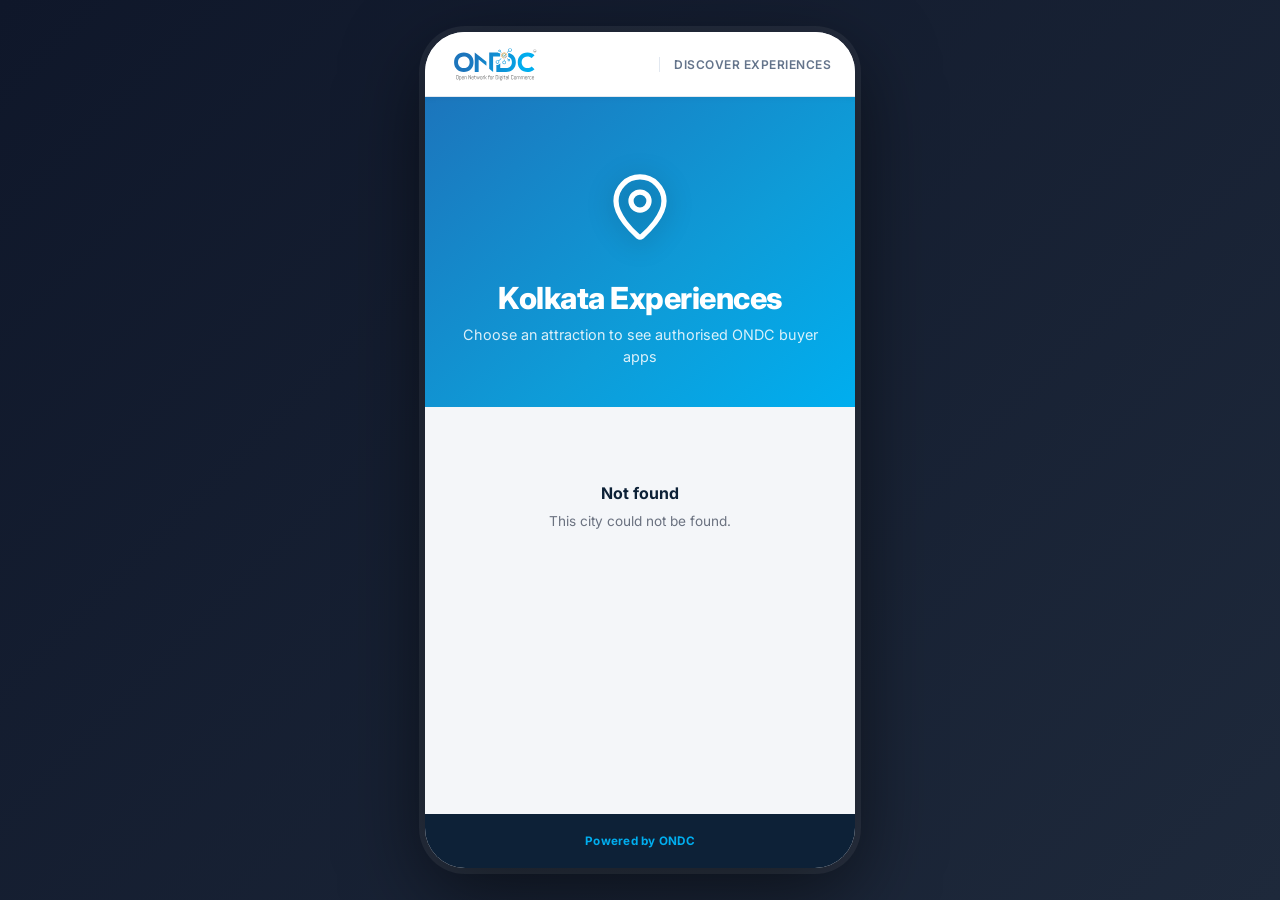
<file: kolkata/index.html>
<!DOCTYPE html>
<html lang="en">
  <head>
    <meta charset="UTF-8" />
    <meta name="viewport" content="width=device-width, initial-scale=1.0" />
    <meta name="theme-color" content="#1c75bc" />
    <meta
      name="description"
      content="Discover ONDC buyer apps for top experiences and attractions in Kolkata."
    />
    <meta
      property="og:title"
      content="Discover Experiences — Kolkata | ONDC"
    />
    <meta
      property="og:description"
      content="Discover ONDC buyer apps for top experiences and attractions in Kolkata."
    />
    <meta property="og:type" content="website" />
    <link rel="icon" type="image/png" href="/public/assets/favicon.png" />
    <link rel="preconnect" href="https://fonts.googleapis.com" />
    <link rel="preconnect" href="https://fonts.gstatic.com" crossorigin />
    <link
      rel="stylesheet"
      href="https://fonts.googleapis.com/css2?family=Inter:wght@400;500;600;700;800&display=swap"
    />
    <link rel="stylesheet" href="/public/picker.css" />
    <title>Discover Experiences — Kolkata | ONDC</title>

    <!-- Google tag (gtag.js) -->
    <script
      async
      src="https://www.googletagmanager.com/gtag/js?id=G-X9LS4KMKBC"
    ></script>
    <script src="/public/app.js" defer></script>
  </head>

  <body data-city="kolkata">
    <div class="app-root">
      <div id="navbar-slot"></div>

      <!-- Hero header -->
      <header class="header">
        <div class="header-hero">
          <div class="header-logo" id="header-logo"></div>
          <div class="header-text">
            <h1 class="header-title" id="page-title">Kolkata Experiences</h1>
            <p class="header-subtitle">
              Choose an attraction to see authorised ONDC buyer apps
            </p>
          </div>
        </div>
      </header>

      <!-- Dynamic content, rendered from data/entities.json by public/app.js -->
      <main class="app-content" id="main-content">
        <div class="status-wrap">
          <p class="status-body">Loading experiences…</p>
        </div>
      </main>

      <div id="footer-slot"></div>
    </div>
  </body>
</html>
</file>
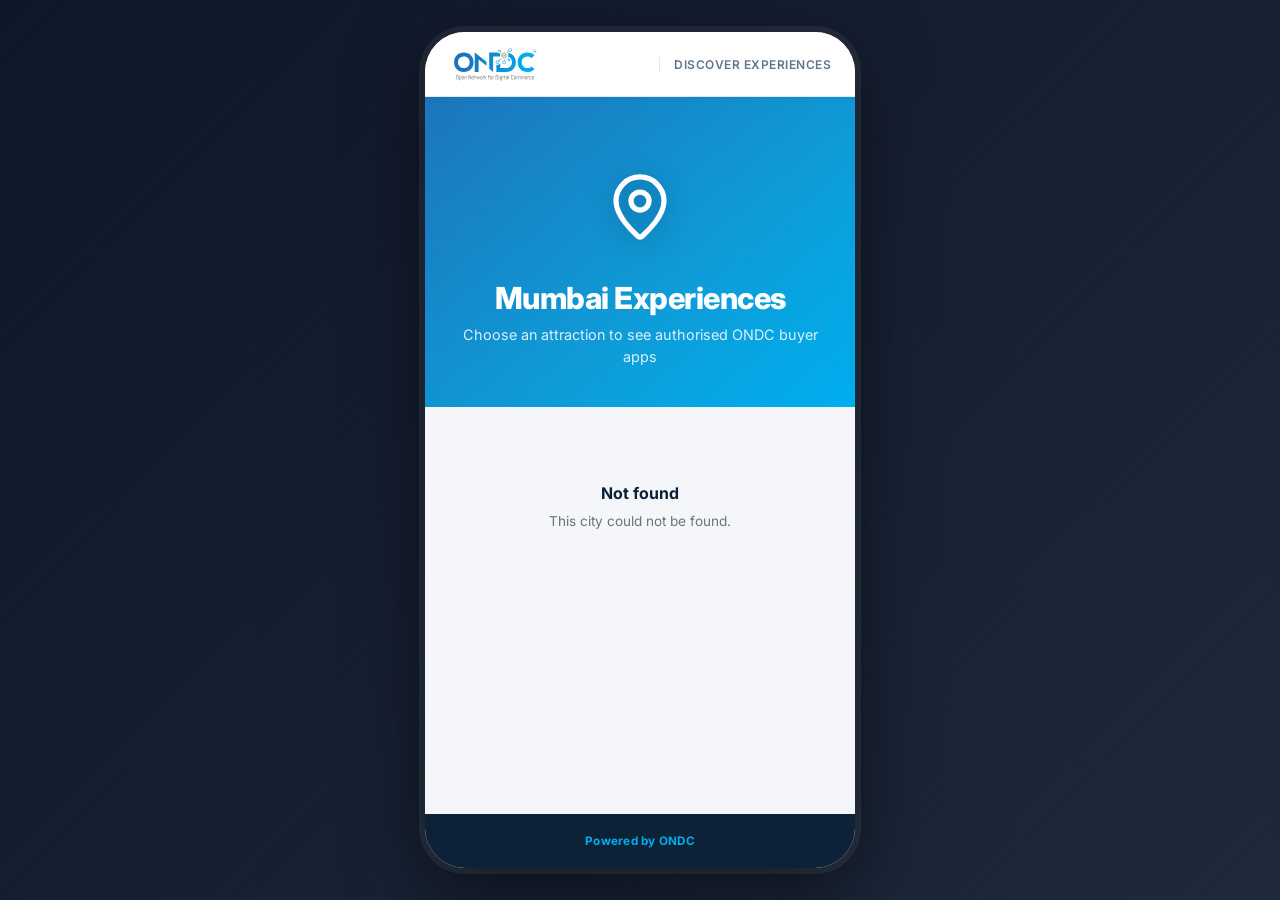
<file: mumbai/index.html>
<!DOCTYPE html>
<html lang="en">
  <head>
    <meta charset="UTF-8" />
    <meta name="viewport" content="width=device-width, initial-scale=1.0" />
    <meta name="theme-color" content="#1c75bc" />
    <meta
      name="description"
      content="Discover ONDC buyer apps for top experiences and attractions in Mumbai."
    />
    <meta property="og:title" content="Discover Experiences — Mumbai | ONDC" />
    <meta
      property="og:description"
      content="Discover ONDC buyer apps for top experiences and attractions in Mumbai."
    />
    <meta property="og:type" content="website" />
    <link rel="icon" type="image/png" href="/public/assets/favicon.png" />
    <link rel="preconnect" href="https://fonts.googleapis.com" />
    <link rel="preconnect" href="https://fonts.gstatic.com" crossorigin />
    <link
      rel="stylesheet"
      href="https://fonts.googleapis.com/css2?family=Inter:wght@400;500;600;700;800&display=swap"
    />
    <link rel="stylesheet" href="/public/picker.css" />
    <title>Discover Experiences — Mumbai | ONDC</title>

    <!-- Google tag (gtag.js) -->
    <script
      async
      src="https://www.googletagmanager.com/gtag/js?id=G-X9LS4KMKBC"
    ></script>
    <script src="/public/app.js" defer></script>
  </head>

  <body data-city="mumbai">
    <div class="app-root">
      <div id="navbar-slot"></div>

      <!-- Hero header -->
      <header class="header">
        <div class="header-hero">
          <div class="header-logo" id="header-logo"></div>
          <div class="header-text">
            <h1 class="header-title" id="page-title">Mumbai Experiences</h1>
            <p class="header-subtitle">
              Choose an attraction to see authorised ONDC buyer apps
            </p>
          </div>
        </div>
      </header>

      <!-- Dynamic content, rendered from data/entities.json by public/app.js -->
      <main class="app-content" id="main-content">
        <div class="status-wrap">
          <p class="status-body">Loading experiences…</p>
        </div>
      </main>

      <div id="footer-slot"></div>
    </div>
  </body>
</html>
</file>
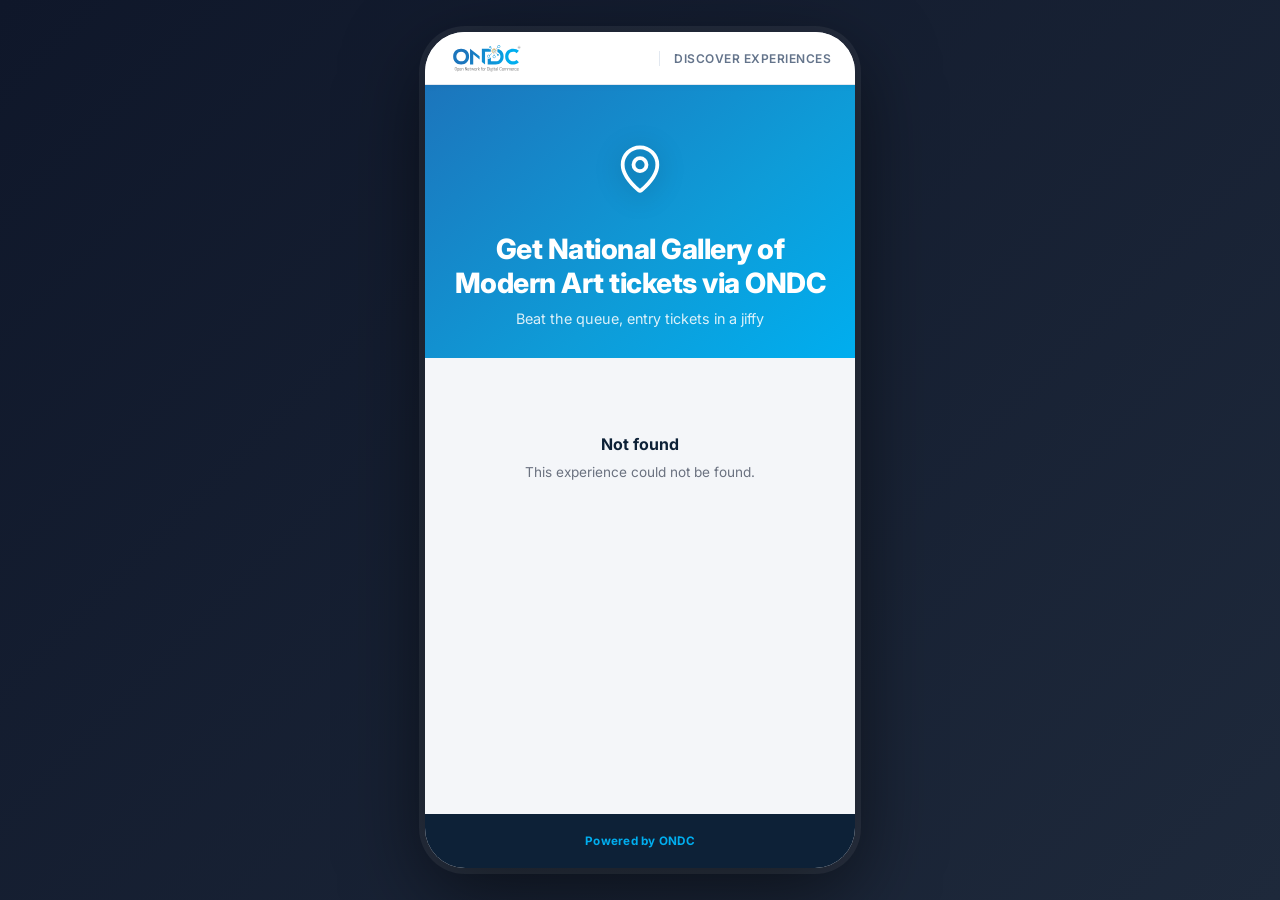
<file: delhi/national-gallery-of-modern-art-delhi/index.html>
<!DOCTYPE html>
<html lang="en">
  <head>
    <meta charset="UTF-8" />
    <meta name="viewport" content="width=device-width, initial-scale=1.0" />
    <title>
      Book Tickets — National Gallery of Modern Art, Delhi | ONDC
    </title>
    <meta
      name="description"
      content="Book National Gallery of Modern Art, Delhi tickets from an authorised ONDC buyer app."
    />
    <link rel="icon" type="image/png" href="/public/assets/favicon.png" />
    <link rel="preconnect" href="https://fonts.googleapis.com" />
    <link rel="preconnect" href="https://fonts.gstatic.com" crossorigin />
    <link
      href="https://fonts.googleapis.com/css2?family=Inter:wght@400;600;700;800&display=swap"
      rel="stylesheet"
    />
    <link rel="stylesheet" href="/public/entity.css" />

    <!-- Google tag (gtag.js) -->
    <script
      async
      src="https://www.googletagmanager.com/gtag/js?id=G-X9LS4KMKBC"
    ></script>
    <script src="/public/app.js" defer></script>
  </head>

  <body
    data-city="delhi"
    data-entity="national-gallery-of-modern-art-delhi"
  >
    <div class="app-root">
      <div id="navbar-slot"></div>

      <!-- Hero header -->
      <header class="header">
        <div class="header-hero">
          <div class="header-logo" id="header-logo"></div>
          <div class="header-text">
            <h1 class="header-title" id="page-title">
              Get National Gallery of Modern Art tickets via ONDC
            </h1>
            <p class="header-subtitle">
              Beat the queue, entry tickets in a jiffy
            </p>
          </div>
        </div>
      </header>

      <!-- Dynamic content, rendered from data/entities.json by public/app.js -->
      <main class="app-content" id="main-content">
        <div class="status-wrap">
          <p class="status-body">Loading buyer apps…</p>
        </div>
      </main>

      <div id="footer-slot"></div>
    </div>
  </body>
</html>
</file>
<file: public/picker.css>
*,
*::before,
*::after {
  box-sizing: border-box;
  margin: 0;
  padding: 0;
}

body {
  font-family: "Inter", -apple-system, BlinkMacSystemFont, "Segoe UI",
    system-ui, sans-serif;
  background: linear-gradient(135deg, #0f172a 0%, #1e293b 100%);
  color: #1e293b;
  min-height: 100dvh;
  display: flex;
  justify-content: center;
  align-items: flex-start;
  padding: 32px 16px;
  -webkit-font-smoothing: antialiased;
  -moz-osx-font-smoothing: grayscale;
  touch-action: manipulation;
  -webkit-tap-highlight-color: transparent;
}

/* ── Layout ── */
.app-root {
  width: 100%;
  max-width: 430px;
  min-height: calc(100dvh - 64px);
  background: #f4f6f9;
  border-radius: 40px;
  overflow: clip;
  box-shadow: 0 0 0 6px rgba(255, 255, 255, 0.06),
    0 24px 80px rgba(0, 0, 0, 0.55);
  display: flex;
  flex-direction: column;
}

/* ── Navbar ── */
.ondc-navbar {
  width: 100%;
  background: #fff;
  border-bottom: 1px solid #e2e8f0;
  box-shadow: 0 1px 6px rgba(0, 0, 0, 0.06);
  position: sticky;
  top: 0;
  z-index: 100;
}

.ondc-navbar-inner {
  max-width: 580px;
  margin: 0 auto;
  height: 64px;
  padding: 0 16px;
  display: flex;
  align-items: center;
  justify-content: space-between;
}

.ondc-logo {
  display: flex;
  align-items: center;
  text-decoration: none;
  flex-shrink: 0;
}

.ondc-logo-img {
  height: 44px;
  width: auto;
  display: block;
}

.ondc-navbar-product {
  font-size: 0.75rem;
  font-weight: 600;
  color: #64748b;
  letter-spacing: 0.04em;
  text-transform: uppercase;
  border-left: 1.5px solid #e2e8f0;
  padding-left: 14px;
}

/* ── Hero header ── */
.header {
  width: 100%;
  background: linear-gradient(
    140deg,
    #1c75bc 0%,
    #0e9cd8 60%,
    #00aeef 100%
  );
  padding: 20px 16px 20px;
  display: flex;
  justify-content: center;
}

.header-hero {
  max-width: 580px;
  width: 100%;
  display: flex;
  flex-direction: column;
  align-items: center;
  gap: 12px;
  text-align: center;
}

.header-logo {
  width: 108px;
  height: 108px;
  display: flex;
  align-items: center;
  justify-content: center;
}

.header-logo.has-photo {
  width: auto;
  height: 60px;
  max-width: 220px;
}

.experience-icon-svg {
  width: 60px;
  height: 60px;
  filter: drop-shadow(0 4px 12px rgba(0, 0, 0, 0.25));
  stroke: #fff;
}

.venue-photo {
  display: block;
  max-width: 100%;
  max-height: 100%;
  width: auto;
  height: auto;
  object-fit: contain;
  border-radius: 12px;
  border: 3px solid rgba(255, 255, 255, 0.55);
  box-shadow: 0 8px 24px rgba(0, 0, 0, 0.35);
}

.header-text {
  display: flex;
  flex-direction: column;
  gap: 8px;
}

.header-title {
  font-size: 1.65rem;
  font-weight: 800;
  letter-spacing: -0.5px;
  color: #fff;
  line-height: 1.15;
}

.header-subtitle {
  font-size: 0.9rem;
  color: rgba(255, 255, 255, 0.85);
  font-weight: 400;
  line-height: 1.5;
}

/* ── Main content area ── */
.app-content {
  flex: 1;
  display: flex;
  flex-direction: column;
  align-items: center;
  padding: 28px 16px calc(32px + env(safe-area-inset-bottom, 0px));
}

/* ── Seller / entity / city list ── */
.seller-list {
  list-style: none;
  padding: 10px 0;
  width: 100%;
  max-width: 350px;
  display: flex;
  flex-direction: column;
  gap: 12px;
}

.seller-item a {
  display: flex;
  align-items: center;
  padding: 10px 14px;
  min-height: 48px;
  border-radius: 28px;
  text-decoration: none;
  color: #0d2137;
  font-weight: 600;
  font-size: 0.97rem;
  border: 1.5px solid #e8f0f8;
  background: #fafbff;
  transition: background 0.15s, border-color 0.15s, box-shadow 0.15s,
    transform 0.1s;
}

.seller-item a:hover {
  background: #eef4ff;
  border-color: #bad3f5;
  box-shadow: 0 4px 16px rgba(28, 117, 188, 0.13);
  transform: translateY(-1px);
}

.seller-item a:active {
  transform: translateY(0);
  background: #deeaff;
}

.seller-name {
  display: flex;
  align-items: center;
  gap: 10px;
}

.seller-dot {
  width: 8px;
  height: 8px;
  border-radius: 50%;
  background: linear-gradient(135deg, #1c75bc, #00aeef);
  flex-shrink: 0;
}

/* ── Status (loading / error) ── */
.status-wrap {
  width: 100%;
  max-width: 320px;
  display: flex;
  flex-direction: column;
  align-items: center;
  gap: 8px;
  padding: 40px 16px;
  text-align: center;
}

.status-title {
  font-size: 1rem;
  font-weight: 700;
  color: #0d2137;
}

.status-body {
  font-size: 0.85rem;
  color: #6b7280;
  line-height: 1.6;
  white-space: pre-line;
}

/* ── Footer ── */
.app-footer {
  background: #0d2137;
  padding: 20px 16px calc(20px + env(safe-area-inset-bottom, 0px));
}

.app-footer-inner {
  max-width: 580px;
  margin: 0 auto;
  display: flex;
  align-items: center;
  justify-content: center;
  gap: 8px;
  font-size: 0.73rem;
  color: rgba(255, 255, 255, 0.5);
  letter-spacing: 0.025em;
  text-align: center;
}

.app-footer-brand {
  color: #00aeef;
  font-weight: 700;
  letter-spacing: 0.02em;
}

.app-footer-sep {
  color: rgba(255, 255, 255, 0.25);
}

/* ── Responsive ── */
@media (min-width: 640px) {
  .ondc-navbar-inner {
    padding: 0 24px;
  }

  .header {
    padding: 48px 24px 40px;
  }

  .header-logo {
    width: 144px;
    height: 124px;
  }

  .header-logo.has-photo {
    height: 72px;
    max-width: 260px;
  }

  .experience-icon-svg {
    width: 72px;
    height: 72px;
  }

  .header-title {
    font-size: 1.9rem;
  }

  .app-content {
    padding: 36px 24px 48px;
  }
}

@media (max-width: 480px) {
  body {
    padding: 0;
    background: #f4f6f9;
    display: block;
  }
  .app-root {
    max-width: 100%;
    min-height: 100dvh;
    border-radius: 0;
    box-shadow: none;
  }
}
</file>
<file: public/entity.css>
*,
*::before,
*::after {
  box-sizing: border-box;
  margin: 0;
  padding: 0;
}

body {
  font-family: "Inter", -apple-system, BlinkMacSystemFont, "Segoe UI",
    system-ui, sans-serif;
  background: linear-gradient(135deg, #0f172a 0%, #1e293b 100%);
  color: #1e293b;
  min-height: 100dvh;
  display: flex;
  justify-content: center;
  align-items: flex-start;
  padding: 32px 16px;
  -webkit-font-smoothing: antialiased;
  -moz-osx-font-smoothing: grayscale;
  touch-action: manipulation;
  -webkit-tap-highlight-color: transparent;
}

.app-root {
  width: 100%;
  max-width: 430px;
  min-height: calc(100dvh - 64px);
  background: #f4f6f9;
  border-radius: 40px;
  overflow: clip;
  box-shadow: 0 0 0 6px rgba(255, 255, 255, 0.06),
    0 24px 80px rgba(0, 0, 0, 0.55);
  display: flex;
  flex-direction: column;
}

/* ── Navbar ── */
.ondc-navbar {
  width: 100%;
  background: #fff;
  border-bottom: 1px solid #e2e8f0;
  box-shadow: 0 1px 6px rgba(0, 0, 0, 0.06);
  position: sticky;
  top: 0;
  z-index: 100;
}

.ondc-navbar-inner {
  max-width: 580px;
  margin: 0 auto;
  height: 52px;
  padding: 0 16px;
  display: flex;
  align-items: center;
  justify-content: space-between;
}

.ondc-logo {
  display: flex;
  align-items: center;
  text-decoration: none;
  flex-shrink: 0;
}

.ondc-logo-img {
  height: 36px;
  width: auto;
  display: block;
}

.ondc-navbar-product {
  font-size: 0.75rem;
  font-weight: 600;
  color: #64748b;
  letter-spacing: 0.04em;
  text-transform: uppercase;
  border-left: 1.5px solid #e2e8f0;
  padding-left: 14px;
}

/* ── Hero header ── */
.header {
  width: 100%;
  background: linear-gradient(
    140deg,
    #1c75bc 0%,
    #0e9cd8 60%,
    #00aeef 100%
  );
  padding: 20px 16px 20px;
  display: flex;
  justify-content: center;
}

.header-hero {
  max-width: 580px;
  width: 100%;
  display: flex;
  flex-direction: column;
  align-items: center;
  gap: 12px;
  text-align: center;
}

.header-logo {
  width: 88px;
  height: 88px;
  display: flex;
  align-items: center;
  justify-content: center;
}

.header-logo.has-photo {
  width: auto;
  height: 60px;
  max-width: 220px;
}

.experience-icon-svg {
  width: 52px;
  height: 52px;
  filter: drop-shadow(0 4px 12px rgba(0, 0, 0, 0.25));
  stroke: #fff;
}

.venue-photo {
  display: block;
  max-width: 100%;
  max-height: 100%;
  width: auto;
  height: auto;
  object-fit: contain;
  border-radius: 12px;
  border: 3px solid rgba(255, 255, 255, 0.55);
  box-shadow: 0 8px 24px rgba(0, 0, 0, 0.35);
}

.header-text {
  display: flex;
  flex-direction: column;
  gap: 8px;
}

.header-title {
  font-size: 1.5rem;
  font-weight: 800;
  letter-spacing: -0.5px;
  color: #fff;
  line-height: 1.2;
}

.header-subtitle {
  font-size: 0.9rem;
  color: rgba(255, 255, 255, 0.85);
  font-weight: 400;
  line-height: 1.5;
}

/* ── Main content ── */
.app-content {
  flex: 1;
  display: flex;
  flex-direction: column;
  align-items: center;
  padding: 28px 16px calc(32px + env(safe-area-inset-bottom, 0px));
}

/* ── Seller list ── */
.seller-list {
  list-style: none;
  padding: 10px 0;
  width: 100%;
  max-width: 350px;
  display: flex;
  flex-direction: column;
  gap: 12px;
}

.seller-item a {
  display: flex;
  align-items: center;
  padding: 10px 14px;
  min-height: 48px;
  border-radius: 28px;
  text-decoration: none;
  color: #0d2137;
  font-weight: 600;
  font-size: 0.97rem;
  border: 1.5px solid #e8f0f8;
  background: #fafbff;
  box-shadow: 0 2px 6px rgba(15, 40, 80, 0.07),
    0 1px 2px rgba(15, 40, 80, 0.05);
  transition: background 0.15s, border-color 0.15s, box-shadow 0.18s,
    transform 0.12s;
}

.seller-item a:hover {
  background: #eef4ff;
  border-color: #bad3f5;
  box-shadow: 0 8px 24px rgba(28, 117, 188, 0.16),
    0 2px 6px rgba(28, 117, 188, 0.09);
  transform: translateY(-2px);
}

.seller-item a:active {
  transform: translateY(0);
  background: #deeaff;
}

.seller-name {
  display: flex;
  align-items: center;
  gap: 10px;
}

.seller-dot {
  width: 8px;
  height: 8px;
  border-radius: 50%;
  background: linear-gradient(135deg, #1c75bc, #00aeef);
  flex-shrink: 0;
}

.seller-logo {
  width: 32px;
  height: 32px;
  display: flex;
  align-items: center;
  justify-content: center;
  flex-shrink: 0;
  overflow: hidden;
  border-radius: 8px;
}

.seller-logo img {
  width: 100%;
  height: 100%;
  object-fit: contain;
}

/* ── Coming soon (disabled) items ── */
.seller-item--disabled {
  display: flex;
  align-items: center;
  justify-content: space-between;
  gap: 10px;
  padding: 10px 14px;
  min-height: 48px;
  border-radius: 28px;
  border: 1.5px dashed #dbe4ee;
  background: #eef1f5;
  color: #94a3b8;
  font-weight: 600;
  font-size: 0.97rem;
  cursor: default;
}

.seller-dot--soon {
  background: #cbd5e1;
}

.seller-soon-badge {
  flex-shrink: 0;
  font-size: 0.68rem;
  font-weight: 700;
  color: #94a3b8;
  background: #e2e8f0;
  padding: 3px 10px;
  border-radius: 999px;
  letter-spacing: 0.02em;
  white-space: nowrap;
}

/* ── Status (loading / error) ── */
.status-wrap {
  width: 100%;
  max-width: 320px;
  display: flex;
  flex-direction: column;
  align-items: center;
  gap: 8px;
  padding: 40px 16px;
  text-align: center;
}

.status-title {
  font-size: 1rem;
  font-weight: 700;
  color: #0d2137;
}

.status-body {
  font-size: 0.85rem;
  color: #6b7280;
  line-height: 1.6;
  white-space: pre-line;
}

/* ── Footer ── */
.app-footer {
  background: #0d2137;
  padding: 20px 16px calc(20px + env(safe-area-inset-bottom, 0px));
  position: sticky;
  bottom: 0;
  z-index: 100;
}

.app-footer-inner {
  max-width: 580px;
  margin: 0 auto;
  display: flex;
  align-items: center;
  justify-content: center;
  gap: 8px;
  font-size: 0.73rem;
  color: rgba(255, 255, 255, 0.5);
  letter-spacing: 0.025em;
  text-align: center;
}

.app-footer-brand {
  color: #00aeef;
  font-weight: 700;
  letter-spacing: 0.02em;
}

.app-footer-sep {
  color: rgba(255, 255, 255, 0.25);
}

/* ── Responsive ── */
@media (min-width: 640px) {
  .ondc-navbar-inner {
    padding: 0 24px;
  }
  .header {
    padding: 32px 24px 28px;
  }
  .header-logo {
    width: 104px;
    height: 104px;
  }
  .header-logo.has-photo {
    height: 72px;
    max-width: 260px;
  }
  .header-title {
    font-size: 1.75rem;
  }
  .app-content {
    padding: 36px 24px 48px;
  }
}

@media (max-width: 480px) {
  body {
    padding: 0;
    background: #f4f6f9;
    display: block;
  }
  .app-root {
    max-width: 100%;
    min-height: 100dvh;
    border-radius: 0;
    box-shadow: none;
  }
}
</file>
